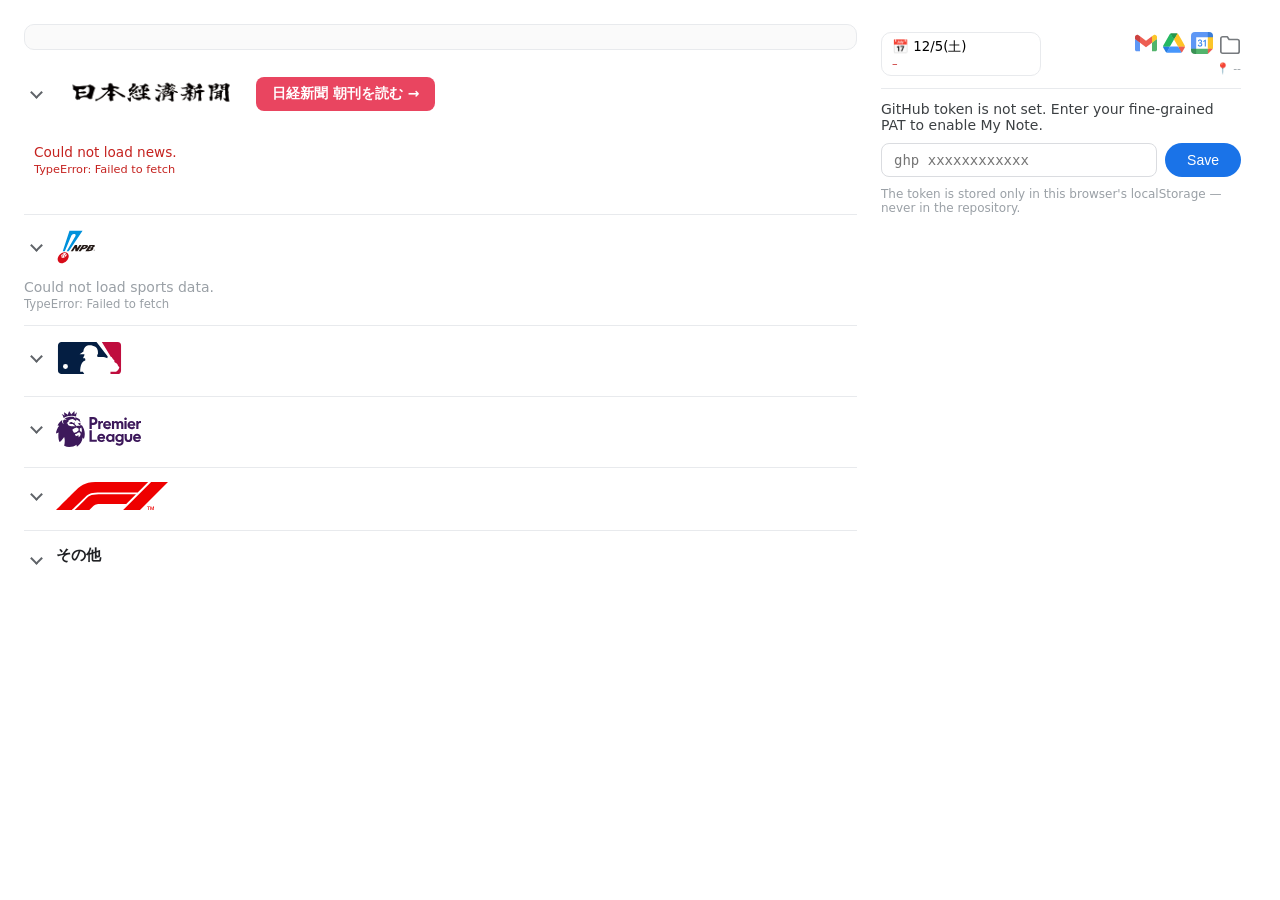
<file: index.html>
<!DOCTYPE html>
<html lang="en">
<head>
  <meta charset="UTF-8" />
  <script>
    // Redirect phones to mobile/ (not tablets — iPad's wider screen suits
    // this desktop layout fine).
    (function () {
      if (/Android|iPhone|iPod|IEMobile|BlackBerry|Opera Mini/i.test(navigator.userAgent)) {
        location.replace('mobile/' + location.search);
      }
    })();
  </script>
  <meta name="viewport" content="width=device-width, initial-scale=1.0" />
  <title>My Page</title>
  <link rel="stylesheet" href="css/style.css?v=20261121a" />
  <link rel="stylesheet" href="shared/files-viewer.css?v=20261117c" />
</head>
<body>

  <main class="main-layout">
    <!-- Left: report + news + sports -->
    <div class="left-col">
      <!-- Meeting Note + Monthly Report buttons (horizontal row) -->
      <div class="report-btns-row" id="report-btns-row" style="display:none">
        <div id="meeting-note-wrap" style="display:none">
          <button id="meeting-note-btn" class="wr-toggle-btn mn-toggle-btn">Research meeting noteを開く →</button>
        </div>
        <div id="monthly-report-wrap" style="display:none">
          <button id="monthly-report-btn" class="wr-toggle-btn">monthly reportを読む →</button>
        </div>
      </div>
      <section id="due-today" class="due-today-section" style="display:none"></section>
      <section id="status-report" class="status-report-section"></section>
      <section id="news">
        <div class="news-header">
          <a href="https://www.nikkei.com/" target="_blank" rel="noopener">
            <img src="images/nikkei_logo.jpg" alt="日経" class="nikkei-logo">
          </a>
          <a id="nikkei-paper-link" class="paper-link" href="#">
            日経新聞 朝刊を読む →
          </a>
        </div>
        <div id="news-graph" class="news-graph"></div>
        <p class="news-meta" id="news-meta"></p>
      </section>
      <section id="sports">
        <!-- NPB -->
        <div class="sports-subsection" id="sports-npb">
          <div class="sports-section-header">
            <a href="https://npb.jp/" target="_blank" rel="noopener">
              <img src="images/npb_logo.svg" alt="NPB" class="npb-logo">
            </a>
          </div>
          <div id="sports-npb-content"><p class="sports-loading">Loading...</p></div>
        </div>
        <!-- MLB -->
        <div class="sports-subsection" id="sports-mlb">
          <div class="sports-section-header">
            <a href="https://www.mlb.com/" target="_blank" rel="noopener">
              <img src="images/mlb_logo.svg" alt="MLB" class="mlb-logo">
            </a>
          </div>
          <div id="sports-mlb-content"><p class="sports-loading">Loading...</p></div>
        </div>
        <!-- 海外サッカー (Premier League) -->
        <div class="sports-subsection" id="sports-pl">
          <div class="sports-section-header">
            <a href="https://www.premierleague.com/" target="_blank" rel="noopener">
              <img src="images/premier_league_logo.svg" alt="Premier League" class="pl-logo">
            </a>
          </div>
          <div id="sports-pl-content"><p class="sports-loading">Loading...</p></div>
        </div>
        <!-- F1 -->
        <div class="sports-subsection" id="sports-f1">
          <div class="sports-section-header">
            <a href="https://www.formula1.com/" target="_blank" rel="noopener">
              <img src="images/f1_logo.svg" alt="F1" class="f1-logo">
            </a>
          </div>
          <div id="sports-f1-content"><p class="sports-loading">Loading...</p></div>
        </div>
        <!-- その他 -->
        <div class="sports-subsection" id="sports-other">
          <div class="sports-section-header">
            <h3 class="sports-sub-title">その他</h3>
          </div>
          <div id="sports-other-content"><p class="sports-loading">Loading...</p></div>
        </div>
      </section>
    </div>

    <!-- Right: widgets + note -->
    <div class="right-col">
      <div class="right-col-header">
        <div id="cal-widget" class="cal-widget">
          <div class="cal-loading">...</div>
        </div>
        <div class="right-col-actions">
          <div class="google-apps">
            <a class="google-app-link" href="https://mail.google.com" target="_blank" rel="noopener" title="Gmail">
              <svg width="22" height="22" viewBox="0 0 256 193" xmlns="http://www.w3.org/2000/svg">
                <path d="M58.1818182,192.049515 L58.1818182,93.1404244 L27.5066233,65.0770089 L0,49.5040608 L0,174.59497 C0,184.253152 7.82545455,192.049515 17.4545455,192.049515 L58.1818182,192.049515 Z" fill="#4285F4"/>
                <path d="M197.818182,192.049515 L238.545455,192.049515 C248.203636,192.049515 256,184.224061 256,174.59497 L256,49.5040608 L224.844415,67.3422767 L197.818182,93.1404244 L197.818182,192.049515 Z" fill="#34A853"/>
                <polygon fill="#EA4335" points="58.1818182 93.1404244 54.0077618 54.4932827 58.1818182 17.5040608 128 69.8676972 197.818182 17.5040608 202.487488 52.4960089 197.818182 93.1404244 128 145.504061"/>
                <path d="M197.818182,17.5040608 L197.818182,93.1404244 L256,49.5040608 L256,26.2313335 C256,4.64587897 231.36,-7.65957557 214.109091,5.28587897 L197.818182,17.5040608 Z" fill="#FBBC04"/>
                <path d="M0,49.5040608 L26.7588051,69.5731646 L58.1818182,93.1404244 L58.1818182,17.5040608 L41.8909091,5.28587897 C24.6109091,-7.65957557 0,4.64587897 0,26.2313335 L0,49.5040608 Z" fill="#C5221F"/>
              </svg>
            </a>
            <a class="google-app-link" href="https://drive.google.com" target="_blank" rel="noopener" title="Google Drive">
              <svg width="22" height="22" viewBox="0 0 256 229" xmlns="http://www.w3.org/2000/svg">
                <path d="M19.3542312,196.033928 L30.644172,215.534816 C32.9900287,219.64014 36.3622164,222.86588 40.3210929,225.211737 C51.6602421,210.818376 59.5534225,199.772864 64.000634,192.075201 C68.5137119,184.263529 74.0609657,172.045039 80.6423954,155.41973 C62.9064315,153.085282 49.4659974,151.918058 40.3210929,151.918058 C31.545465,151.918058 18.1051007,153.085282 0,155.41973 C0,159.964996 1.17298825,164.510261 3.51893479,168.615586 L19.3542312,196.033928 Z" fill="#0066DA"/>
                <path d="M215.681443,225.211737 C219.64032,222.86588 223.012507,219.64014 225.358364,215.534816 L230.050377,207.470615 L252.483511,168.615586 C254.829368,164.510261 256.002446,159.964996 256.002446,155.41973 C237.79254,153.085282 224.376613,151.918058 215.754667,151.918058 C206.488712,151.918058 193.072785,153.085282 175.506888,155.41973 C182.010479,172.136093 187.484394,184.354584 191.928633,192.075201 C196.412073,199.863919 204.329677,210.909431 215.681443,225.211737 Z" fill="#EA4335"/>
                <path d="M128.001268,73.3111515 C141.121182,57.4655263 150.162898,45.2470011 155.126415,36.6555757 C159.123121,29.7376196 163.521739,18.6920726 168.322271,3.51893479 C164.363395,1.1729583 159.818129,0 155.126415,0 L100.876121,0 C96.1841079,0 91.638842,1.31958557 87.6799655,3.51893479 C93.7861943,20.9210065 98.9675428,33.3058067 103.224011,40.6733354 C107.927832,48.8151881 116.186918,59.6944602 128.001268,73.3111515 Z" fill="#00832D"/>
                <path d="M175.360141,155.41973 L80.6420959,155.41973 L40.3210929,225.211737 C44.2799694,227.557893 48.8252352,228.730672 53.5172481,228.730672 L202.485288,228.730672 C207.177301,228.730672 211.722567,227.411146 215.681443,225.211737 L175.360141,155.41973 Z" fill="#2684FC"/>
                <path d="M128.001268,73.3111515 L87.680265,3.51893479 C83.7213885,5.86488134 80.3489013,9.09044179 78.0030446,13.1960654 L3.51893479,142.223575 C1.17298825,146.329198 0,150.874464 0,155.41973 L80.6423954,155.41973 L128.001268,73.3111515 Z" fill="#00AC47"/>
                <path d="M215.241501,77.7099697 L177.999492,13.1960654 C175.653635,9.09044179 172.281148,5.86488134 168.322271,3.51893479 L128.001268,73.3111515 L175.360141,155.41973 L255.855999,155.41973 C255.855999,150.874464 254.682921,146.329198 252.337064,142.223575 L215.241501,77.7099697 Z" fill="#FFBA00"/>
              </svg>
            </a>
            <a class="google-app-link" href="https://calendar.google.com" target="_blank" rel="noopener" title="Google Calendar">
              <svg width="22" height="22" viewBox="0 0 200 200" xmlns="http://www.w3.org/2000/svg">
                <g transform="translate(3.75 3.75)">
                  <path fill="#FFFFFF" d="M148.882,43.618l-47.368-5.263l-57.895,5.263L38.355,96.25l5.263,52.632l52.632,6.579l52.632-6.579l5.263-53.947L148.882,43.618z"/>
                  <path fill="#1A73E8" d="M65.211,125.276c-3.934-2.658-6.658-6.539-8.145-11.671l9.132-3.763c0.829,3.158,2.276,5.605,4.342,7.342c2.053,1.737,4.553,2.592,7.474,2.592c2.987,0,5.553-0.908,7.697-2.724s3.224-4.132,3.224-6.934c0-2.868-1.132-5.211-3.395-7.026s-5.105-2.724-8.5-2.724h-5.276v-9.039H76.5c2.921,0,5.382-0.789,7.382-2.368c2-1.579,3-3.737,3-6.487c0-2.447-0.895-4.395-2.684-5.855s-4.053-2.197-6.803-2.197c-2.684,0-4.816,0.711-6.395,2.145s-2.724,3.197-3.447,5.276l-9.039-3.763c1.197-3.395,3.395-6.395,6.618-8.987c3.224-2.592,7.342-3.895,12.342-3.895c3.697,0,7.026,0.711,9.974,2.145c2.947,1.434,5.263,3.421,6.934,5.947c1.671,2.539,2.5,5.382,2.5,8.539c0,3.224-0.776,5.947-2.329,8.184c-1.553,2.237-3.461,3.947-5.724,5.145v0.539c2.987,1.25,5.421,3.158,7.342,5.724c1.908,2.566,2.868,5.632,2.868,9.211s-0.908,6.776-2.724,9.579c-1.816,2.803-4.329,5.013-7.513,6.618c-3.197,1.605-6.789,2.421-10.776,2.421C73.408,129.263,69.145,127.934,65.211,125.276z"/>
                  <path fill="#1A73E8" d="M121.25,79.961l-9.974,7.25l-5.013-7.605l17.987-12.974h6.895v61.197h-9.895L121.25,79.961z"/>
                  <path fill="#EA4335" d="M148.882,196.25l47.368-47.368l-23.684-10.526l-23.684,10.526l-10.526,23.684L148.882,196.25z"/>
                  <path fill="#34A853" d="M33.092,172.566l10.526,23.684h105.263v-47.368H43.618L33.092,172.566z"/>
                  <path fill="#4285F4" d="M12.039-3.75C3.316-3.75-3.75,3.316-3.75,12.039v136.842l23.684,10.526l23.684-10.526V43.618h105.263l10.526-23.684L148.882-3.75H12.039z"/>
                  <path fill="#188038" d="M-3.75,148.882v31.579c0,8.724,7.066,15.789,15.789,15.789h31.579v-47.368H-3.75z"/>
                  <path fill="#FBBC04" d="M148.882,43.618v105.263h47.368V43.618l-23.684-10.526L148.882,43.618z"/>
                  <path fill="#1967D2" d="M196.25,43.618V12.039c0-8.724-7.066-15.789-15.789-15.789h-31.579v47.368H196.25z"/>
                </g>
              </svg>
            </a>
            <button type="button" class="google-app-link" id="vault-files-btn" title="Files (vault)">
              <svg width="22" height="22" viewBox="0 0 24 24" xmlns="http://www.w3.org/2000/svg" fill="none" stroke="#5f6368" stroke-width="1.8" stroke-linecap="round" stroke-linejoin="round">
                <path d="M22 19a2 2 0 0 1-2 2H4a2 2 0 0 1-2-2V5a2 2 0 0 1 2-2h5l2 3h9a2 2 0 0 1 2 2z"/>
              </svg>
            </button>
          </div>
          <div id="current-location" class="current-location">📍 --</div>
        </div>
      </div>
      <section id="note">
        <div id="note-container"></div>
      </section>
    </div>
  </main>

  <script src="shared/github-client.js?v=20261010"></script>
  <script src="shared/notes-api.js?v=20261017"></script>
  <script src="shared/note-labels.js?v=20261029"></script>
  <script src="shared/sync-api.js?v=20261017"></script>
  <script src="shared/markdown-tokens.js?v=20261017"></script>
  <script src="shared/files-search.js?v=20261117a"></script>
  <script src="shared/files-viewer.js?v=20261117c"></script>
  <script src="shared/status-report-data.js?v=20260928"></script>
  <script src="shared/departments-api.js?v=20261011"></script>
  <script src="js/sports/common.js?v=20261028b"></script>
  <script src="js/sports/npb.js?v=20261028c"></script>
  <script src="js/sports/mlb.js?v=20261017"></script>
  <script src="js/sports/premier_league.js?v=20261028h"></script>
  <script src="js/sports/f1.js?v=20261117a"></script>
  <script src="js/sports.js?v=20261021"></script>
  <script src="js/news.js?v=20260718"></script>
  <script src="js/collapse.js?v=20261117a"></script>
  <script>initFilesViewer(document.getElementById('vault-files-btn'));</script>
  <script src="js/location_zones.js?v=20260617"></script>
  <script src="js/app.js?v=20261031"></script>
  <script src="js/note/config.js?v=20261017"></script>
  <script src="js/note/compose.js?v=20261117a"></script>
  <script src="js/note/dropdown.js?v=20261017"></script>
  <script src="js/note/list.js?v=20261017"></script>
  <script src="js/note.js?v=20261018"></script>
  <script src="js/sync.js?v=20260928"></script>
  <script src="js/calendar.js?v=20260617"></script>
  <script src="js/status.js?v=20261017"></script>
  <script src="js/monthly.js?v=20260831"></script>
  <script src="js/meeting_note.js?v=20260617"></script>
  <script src="js/due_today.js?v=20261010b"></script>
  <script src="js/auto_reload.js?v=20261105b"></script>
</body>
</html>
</file>
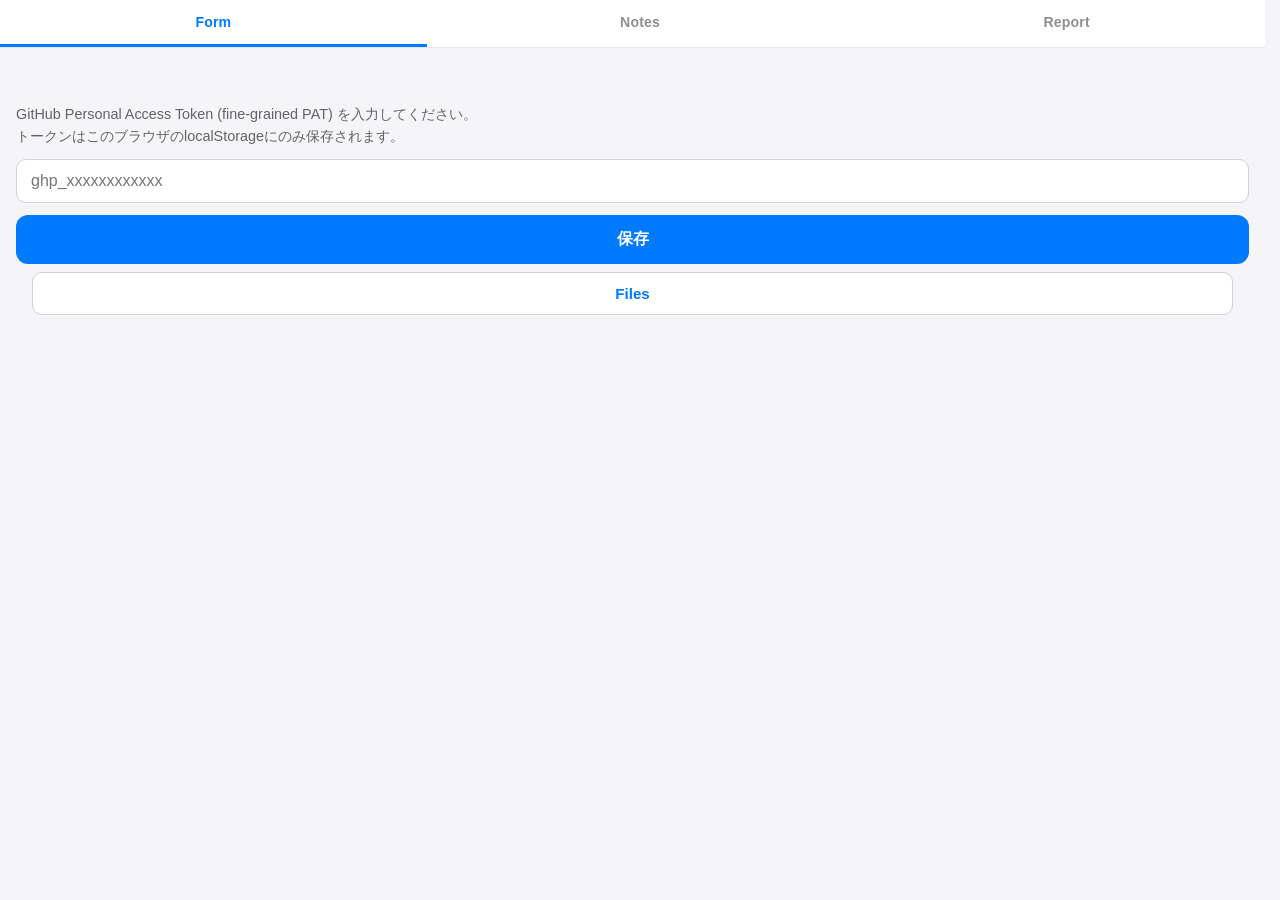
<file: mobile/index.html>
<!DOCTYPE html>
<html lang="ja">
<head>
  <meta charset="UTF-8" />
  <meta name="viewport" content="width=device-width, initial-scale=1.0, maximum-scale=1.0" />
  <title>My Note</title>
  <link rel="manifest" href="manifest.json" />
  <meta name="mobile-web-app-capable" content="yes" />
  <meta name="apple-mobile-web-app-capable" content="yes" />
  <meta name="apple-mobile-web-app-status-bar-style" content="default" />
  <meta name="apple-mobile-web-app-title" content="My Note" />
  <meta name="theme-color" content="#ffffff" />
  <link rel="stylesheet" href="../shared/files-viewer.css" />
  <link rel="stylesheet" href="style.css" />
</head>
<body>

  <!-- Tab bar -->
  <nav class="tab-bar">
    <button class="tab-btn active" data-tab="form">Form</button>
    <button class="tab-btn" data-tab="notes">Notes</button>
    <button class="tab-btn" data-tab="report">Report</button>
  </nav>

  <!-- Panels -->
  <main class="panels">

    <!-- Form -->
    <section class="panel active" id="panel-form">
      <div id="form-container"></div>
      <button type="button" class="files-open-btn" id="files-open-btn">Files</button>
    </section>

    <!-- Notes -->
    <section class="panel" id="panel-notes">
      <div class="notes-panel-header">
        <span class="notes-panel-title">Notes</span>
        <button class="notes-refresh-btn" id="notes-refresh-btn" title="Refresh">↻</button>
      </div>
      <div id="notes-container">
        <p class="placeholder">Loading...</p>
      </div>
    </section>

    <!-- Report -->
    <section class="panel" id="panel-report">
      <div id="report-container">
        <p class="placeholder">Loading...</p>
      </div>
    </section>

  </main>

  <script src="../shared/github-client.js"></script>
  <script src="../shared/notes-api.js"></script>
  <script src="../shared/note-labels.js"></script>
  <script src="../shared/sync-api.js"></script>
  <script src="../shared/markdown-tokens.js"></script>
  <script src="../shared/status-report-data.js"></script>
  <script src="../shared/departments-api.js"></script>
  <script src="sync.js"></script>
  <script src="report.js"></script>
  <script src="../shared/files-search.js"></script>
  <script src="../shared/files-viewer.js"></script>
  <script>initFilesViewer(document.getElementById('files-open-btn'));</script>
  <script src="location.js"></script>
  <script src="app.js"></script>
</body>
</html>
</file>
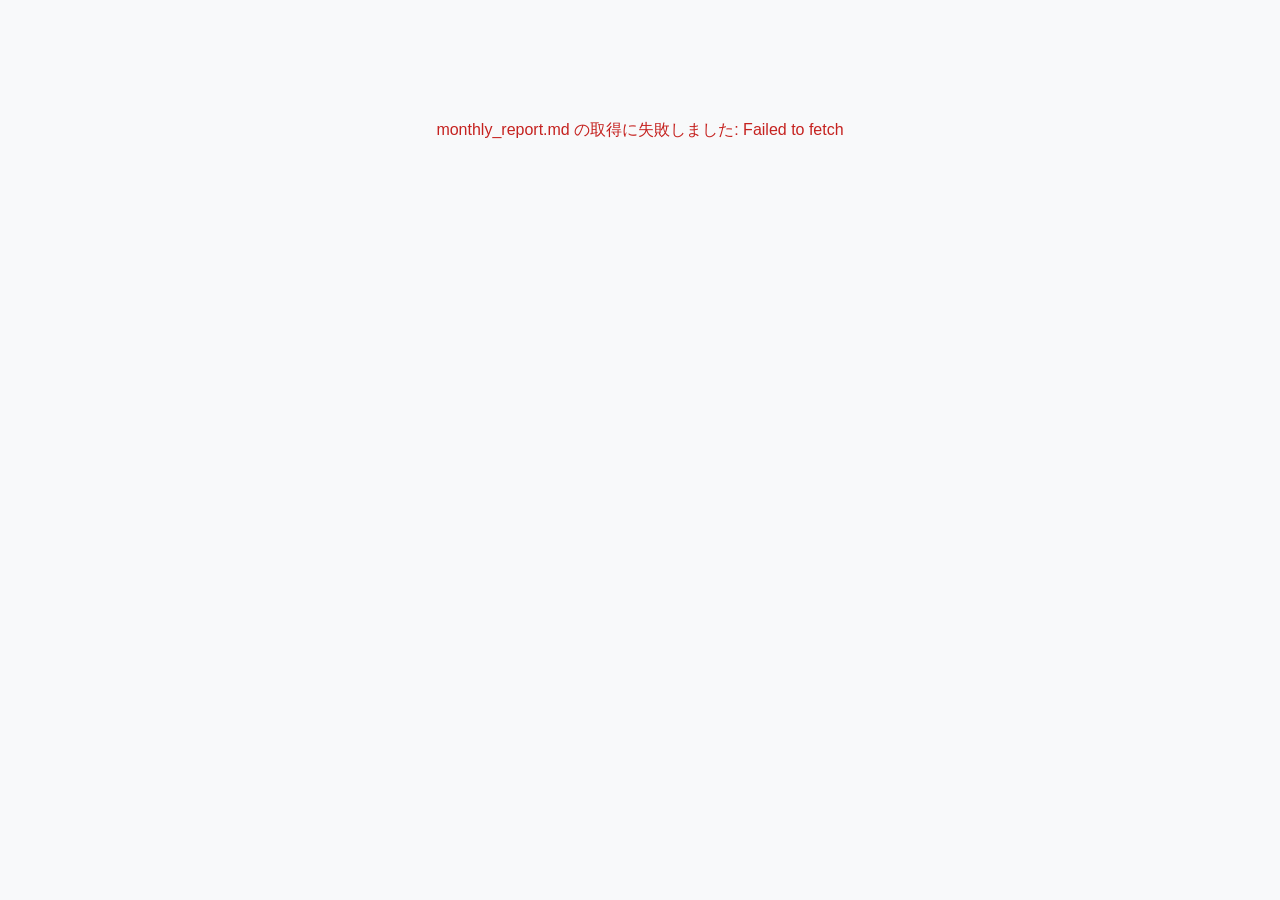
<file: pages/monthly.html>
<!DOCTYPE html>
<html lang="ja">
<head>
  <meta charset="UTF-8" />
  <meta name="viewport" content="width=device-width, initial-scale=1.0" />
  <title>Monthly Report</title>
  <link rel="stylesheet" href="../css/style.css" />
</head>
<body class="page-body">
  <div class="page-wrap">
    <div id="content"></div>
  </div>

  <script src="../shared/github-client.js"></script>
  <script>
    async function fetchMonthlyReportMd() {
      const text = await githubFetch('my_home_page/reports/monthly_report.md');
      return text;
    }

    function monthlyMdToHtml(md) {
      const lines = md.split('\n');
      let html = '';

      for (const line of lines) {
        if (line.startsWith('# ')) {
          html += `<h1 class="wr-title">${esc(line.slice(2).trim())}</h1>`;
        } else if (line.startsWith('### ')) {
          html += `<h3 class="wr-subsection">${esc(line.slice(4).trim())}</h3>`;
        } else if (line.startsWith('## ')) {
          html += `<h2 class="wr-section">${esc(line.slice(3).trim())}</h2>`;
        } else if (line.startsWith('*') && line.endsWith('*') && !line.startsWith('**')) {
          // italic meta line: *生成日時: ...*
          html += `<p class="wr-meta">${esc(line.replace(/^\*|\*$/g, '').trim())}</p>`;
        } else if (line.startsWith('**') && line.includes('**: ')) {
          // bold key: value line
          const colonIdx = line.indexOf('**: ');
          const key   = line.slice(2, colonIdx);
          const value = line.slice(colonIdx + 4).trim();
          html += `<div class="wr-item"><span class="wr-key">${esc(key)}</span><span class="wr-value">${esc(value)}</span></div>`;
        } else if (line.trim() === '') {
          // skip blank lines
        } else {
          html += `<p class="wr-text">${esc(line)}</p>`;
        }
      }
      return html;
    }

    async function main() {
      const el = document.getElementById('content');
      el.innerHTML = '<p class="state-msg">読み込み中...</p>';

      try {
        const md = await fetchMonthlyReportMd();
        el.innerHTML = `<div class="wr-body">${monthlyMdToHtml(md)}</div>`;
      } catch (e) {
        el.innerHTML = `<p class="state-msg error">monthly_report.md の取得に失敗しました: ${e.message}</p>`;
      }
    }

    main();
  </script>
</body>
</html>
</file>
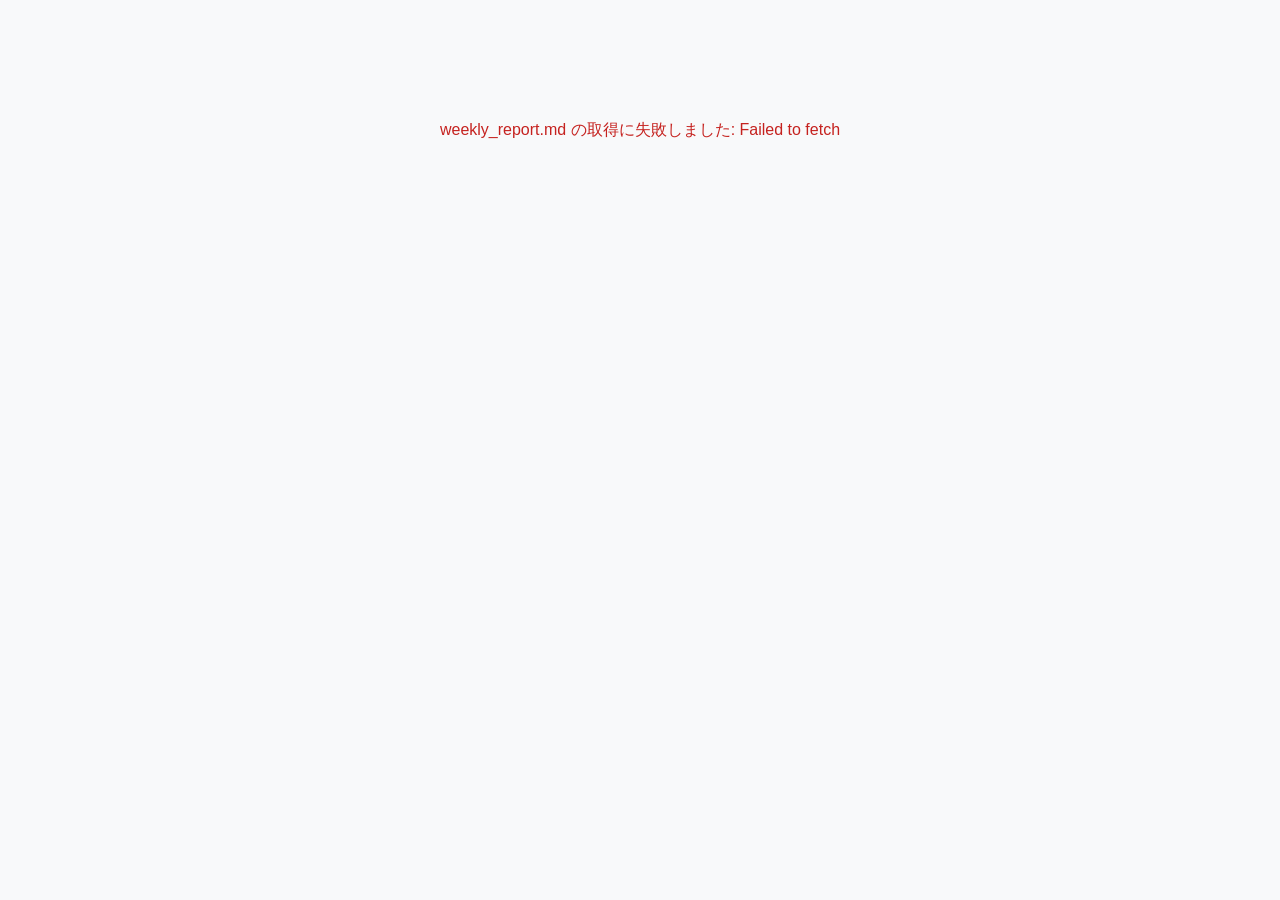
<file: pages/weekly.html>
<!DOCTYPE html>
<html lang="ja">
<head>
  <meta charset="UTF-8" />
  <meta name="viewport" content="width=device-width, initial-scale=1.0" />
  <title>Weekly Report</title>
  <link rel="stylesheet" href="../css/style.css" />
</head>
<body class="page-body">
  <div class="page-wrap">
    <div id="content"></div>
  </div>

  <script src="../js/config.js"></script>
  <script>
    async function fetchWeeklyReportMd() {
      const text = await githubFetch('my_home_page/reports/weekly_report.md');
      return text;
    }

    function weeklyMdToHtml(md) {
      const lines = md.split('\n');
      let html = '';

      for (const line of lines) {
        if (line.startsWith('# ')) {
          html += `<h1 class="wr-title">${esc(line.slice(2).trim())}</h1>`;
        } else if (line.startsWith('## ')) {
          html += `<h2 class="wr-section">${esc(line.slice(3).trim())}</h2>`;
        } else if (line.startsWith('*') && line.endsWith('*') && !line.startsWith('**')) {
          // italic meta line: *生成日時: ...*
          html += `<p class="wr-meta">${esc(line.replace(/^\*|\*$/g, '').trim())}</p>`;
        } else if (line.startsWith('**') && line.includes('**: ')) {
          // bold key: value line
          const colonIdx = line.indexOf('**: ');
          const key   = line.slice(2, colonIdx);
          const value = line.slice(colonIdx + 4).trim();
          html += `<div class="wr-item"><span class="wr-key">${esc(key)}</span><span class="wr-value">${esc(value)}</span></div>`;
        } else if (line.trim() === '') {
          // skip blank lines
        } else {
          html += `<p class="wr-text">${esc(line)}</p>`;
        }
      }
      return html;
    }

    async function main() {
      const el = document.getElementById('content');
      el.innerHTML = '<p class="state-msg">読み込み中...</p>';

      try {
        const md = await fetchWeeklyReportMd();
        el.innerHTML = `<div class="wr-body">${weeklyMdToHtml(md)}</div>`;
      } catch (e) {
        el.innerHTML = `<p class="state-msg error">weekly_report.md の取得に失敗しました: ${e.message}</p>`;
      }
    }

    main();
  </script>
</body>
</html>
</file>
<file: css/style.css>
/* Split by section; order matters (later rules override earlier ones). */
@import url("base-topbar.css?v=20261117a");
@import url("groups.css?v=20261018");
@import url("modals-layout.css?v=20261018");
@import url("news.css?v=20261018");
@import url("sports.css?v=20261113g");
@import url("note.css?v=20261117a");
@import url("calendar.css?v=20261018");
@import url("status-report.css?v=20261105");
@import url("pages.css?v=20261018");
@import url("collapse.css?v=20261121a");
</file>
<file: shared/files-viewer.css>
/* ── Files viewer popup (shared by desktop and mobile; markup is built by shared/files-viewer.js) ──*/

/* While the popup is open the page behind it must not scroll; the gutter keeps the layout from shifting when the scrollbar goes. */
html { scrollbar-gutter: stable; }
body.files-open { overflow: hidden; }

.files-modal {
  position: fixed;
  inset: 0;
  z-index: 200;
  background: rgba(0,0,0,0.4);
  display: flex;
  align-items: flex-end;
  overscroll-behavior: contain;
}

.files-modal.hidden, .files-back-btn.hidden { display: none; }

.files-sheet {
  width: 100%;
  height: 92dvh;
  background: #fff;
  border-radius: 14px 14px 0 0;
  display: flex;
  flex-direction: column;
  overflow: hidden;
}

.files-header {
  display: flex;
  align-items: center;
  gap: 8px;
  padding: 10px 12px;
  border-bottom: 1px solid #e5e5ea;
}

.files-title {
  flex: 1;
  font-weight: 600;
  font-size: 0.95rem;
  overflow: hidden;
  text-overflow: ellipsis;
  white-space: nowrap;
}

.files-back-btn, .files-close-btn {
  background: none;
  border: none;
  font-size: 1.2rem;
  padding: 4px 10px;
  color: #007aff;
  cursor: pointer;
}

.files-close-btn { color: #8e8e93; }

.files-body {
  flex: 1;
  overflow-y: auto;
  -webkit-overflow-scrolling: touch;
  overscroll-behavior: contain;
  padding: 12px 16px calc(24px + env(safe-area-inset-bottom));
}

.files-count { color: #8e8e93; font-weight: 400; font-size: 0.8rem; margin-left: 8px; }

.files-folder, .files-item {
  display: block;
  width: 100%;
  text-align: left;
  background: none;
  border: none;
  border-top: 1px solid #f0f0f2;
  padding: 10px 8px;
  font-size: 0.9rem;
  color: #1c1c1e;
  cursor: pointer;
}
.files-folder { font-weight: 600; }

.md-body { font-size: 0.9rem; line-height: 1.6; word-break: break-word; }
.md-h1 { font-size: 1.25rem; margin: 16px 0 8px; }
.md-h2 { font-size: 1.1rem; margin: 16px 0 6px; border-bottom: 1px solid #e5e5ea; padding-bottom: 4px; }
.md-h3 { font-size: 1rem; margin: 12px 0 4px; }
.md-h4 { font-size: 0.92rem; margin: 10px 0 4px; color: #3a3a3c; }
.md-quote { border-left: 3px solid #d1d1d6; padding-left: 10px; color: #636366; margin: 6px 0; }
.md-item { padding-left: 4px; margin: 2px 0; }
.md-subhead { font-weight: 600; margin: 8px 0 2px; }
.md-detail { color: #8e8e93; font-size: 0.82rem; margin: 2px 0; }
.md-text { margin: 4px 0; }
.md-gap { height: 6px; }

.files-body .placeholder { color: #8e8e93; font-size: 0.9rem; text-align: center; padding-top: 40px; }

.files-search-row { padding: 8px 12px; border-bottom: 1px solid #e5e5ea; }

.files-search {
  width: 100%;
  box-sizing: border-box;
  padding: 8px 12px;
  font-size: 16px;  /* below 16px iOS zooms the page when the field gets focus */
  border: 1px solid #d1d1d6;
  border-radius: 8px;
  background: #f2f2f7;
  outline: none;
}

.files-search:focus { border-color: #007aff; background: #fff; }

.files-result {
  display: block;
  width: 100%;
  text-align: left;
  background: none;
  border: none;
  border-top: 1px solid #f0f0f2;
  padding: 10px 8px;
  color: #1c1c1e;
  cursor: pointer;
}

.files-result-name { font-weight: 600; font-size: 0.9rem; }
.files-result-dir { margin-left: 8px; color: #8e8e93; font-size: 0.78rem; }
.files-snippet { display: block; margin-top: 3px; color: #636366; font-size: 0.8rem; line-height: 1.45; word-break: break-word; }
.files-result mark { background: #fff3a8; color: inherit; border-radius: 2px; }

/* Desktop: a centered dialog instead of the mobile bottom sheet */
@media (min-width: 768px) {
  .files-modal { align-items: center; justify-content: center; }
  .files-sheet { width: min(760px, 92vw); height: 85vh; border-radius: 14px; }
}
</file>
<file: mobile/style.css>
/* ── Reset ───────────────────────────────────────────────────────────────────*/
* { margin: 0; padding: 0; box-sizing: border-box; -webkit-tap-highlight-color: transparent; }

body {
  font-family: -apple-system, BlinkMacSystemFont, 'Helvetica Neue', sans-serif;
  background: #f5f5f7;
  color: #1c1c1e;
  min-height: 100dvh;
  display: flex;
  flex-direction: column;
}

/* ── Tab bar ─────────────────────────────────────────────────────────────────*/

.tab-bar {
  position: fixed;
  top: 0;
  left: 0;
  right: 0;
  height: 48px;
  background: rgba(255,255,255,0.95);
  backdrop-filter: blur(12px);
  -webkit-backdrop-filter: blur(12px);
  border-bottom: 1px solid #e5e5ea;
  display: flex;
  z-index: 100;
  padding-top: env(safe-area-inset-top);
}

.tab-btn {
  flex: 1;
  background: none;
  border: none;
  border-bottom: 3px solid transparent;
  font-size: 0.88rem;
  font-weight: 600;
  color: #8e8e93;
  cursor: pointer;
  transition: color 0.15s, border-color 0.15s;
  letter-spacing: 0.01em;
}

.tab-btn.active {
  color: #007aff;
  border-bottom-color: #007aff;
}

/* ── Panels ──────────────────────────────────────────────────────────────────*/

.panels {
  position: relative;
  flex: 1;
  overflow: hidden;
  padding-top: calc(48px + env(safe-area-inset-top));
}

.panel {
  position: absolute;
  top: calc(48px + env(safe-area-inset-top));
  left: 0;
  width: 100%;
  height: calc(100dvh - 48px - env(safe-area-inset-top));
  padding: 16px;
  overflow-y: auto;
  -webkit-overflow-scrolling: touch;
  transform: translateX(100%);
  transition: transform 0.25s ease;
}

.panel.active {
  transform: translateX(0);
}

.panel.prev {
  transform: translateX(-100%);
}

/* ── Token setup ─────────────────────────────────────────────────────────────*/

.token-setup {
  display: flex;
  flex-direction: column;
  gap: 12px;
  padding-top: 40px;
}

.token-setup p { font-size: 0.9rem; color: #636366; line-height: 1.5; }

.token-input {
  width: 100%;
  padding: 12px 14px;
  border: 1px solid #d1d1d6;
  border-radius: 10px;
  font-size: 1rem;
  background: #fff;
}

/* ── Form panel ──────────────────────────────────────────────────────────────*/

.note-form { display: flex; flex-direction: column; gap: 12px; }

.section-title {
  font-size: 0.72rem;
  font-weight: 600;
  color: #8e8e93;
  text-transform: uppercase;
  letter-spacing: 0.05em;
  margin-bottom: 4px;
}

/* Label pills */
.label-row {
  display: flex;
  flex-wrap: wrap;
  gap: 8px;
}

.label-pill {
  padding: 7px 14px;
  border-radius: 20px;
  border: 1.5px solid #d1d1d6;
  background: #fff;
  font-size: 0.88rem;
  cursor: pointer;
  transition: all 0.15s;
  user-select: none;
  display: inline-flex;
  flex-direction: column;
  align-items: center;
}

/* Hidden bold copy reserves the selected (bold) width, so selecting a label never widens its pill and re-wraps the row. */
.label-pill::after {
  content: attr(data-label);
  font-weight: 600;
  height: 0;
  overflow: hidden;
  visibility: hidden;
}

.label-pill.selected {
  border-color: #007aff;
  background: #e8f0fe;
  color: #007aff;
  font-weight: 600;
}

/* Role pills */
.role-row {
  display: flex;
  flex-wrap: wrap;
  gap: 8px;
}

.role-pill {
  width: 44px;
  height: 44px;
  border-radius: 12px;
  border: 1.5px solid #d1d1d6;
  background: #fff;
  font-size: 1.3rem;
  cursor: pointer;
  display: flex;
  align-items: center;
  justify-content: center;
  transition: all 0.15s;
  position: relative;
}

.role-pill.selected {
  border-color: #34c759;
  background: #e6f4ea;
}

.role-pill::after {
  content: attr(data-label);
  position: absolute;
  bottom: calc(100% + 5px);
  left: 50%;
  transform: translateX(-50%);
  background: #1c1c1e;
  color: #fff;
  font-size: 0.68rem;
  padding: 3px 7px;
  border-radius: 5px;
  white-space: nowrap;
  pointer-events: none;
  opacity: 0;
  transition: opacity 0s;
}

.role-pill:active::after { opacity: 1; }

/* Mention badge */
.mention-badge {
  display: flex;
  align-items: center;
  gap: 8px;
  padding: 8px 12px;
  background: #e8f0fe;
  border-left: 3px solid #007aff;
  border-radius: 8px;
  font-size: 0.85rem;
  color: #007aff;
}

.mention-badge.hidden { display: none; }
.mention-badge-text { flex: 1; font-weight: 500; }
.mention-badge-section { opacity: 0.65; font-weight: 400; }

.mention-clear {
  background: none;
  border: none;
  color: #007aff;
  font-size: 0.9rem;
  cursor: pointer;
  padding: 2px 4px;
  opacity: 0.7;
}

/* Textarea */
.note-textarea {
  width: 100%;
  min-height: 120px;
  padding: 12px 14px;
  border: 1px solid #d1d1d6;
  border-radius: 10px;
  font-size: 1rem;
  font-family: inherit;
  background: #fff;
  resize: vertical;
  line-height: 1.5;
}

.note-textarea:focus { outline: none; border-color: #007aff; }

/* Submit */
.submit-btn {
  width: 100%;
  padding: 14px;
  background: #007aff;
  color: #fff;
  border: none;
  border-radius: 12px;
  font-size: 1rem;
  font-weight: 600;
  cursor: pointer;
  transition: opacity 0.15s;
}

.submit-btn:active { opacity: 0.75; }
.submit-btn:disabled { background: #8e8e93; }

.form-status {
  font-size: 0.85rem;
  text-align: center;
  min-height: 20px;
  color: #636366;
}

.form-status.ok  { color: #34c759; }
.form-status.err { color: #ff3b30; }

/* ── Notes panel ─────────────────────────────────────────────────────────────*/

.notes-panel-header {
  display: flex;
  align-items: center;
  justify-content: space-between;
  padding: 10px 16px 6px;
}

.notes-panel-title {
  font-size: 0.85rem;
  font-weight: 600;
  color: #8e8e93;
  letter-spacing: 0.03em;
}

.notes-refresh-btn {
  background: none;
  border: none;
  font-size: 1.2rem;
  color: #007aff;
  cursor: pointer;
  padding: 4px 6px;
  line-height: 1;
  border-radius: 6px;
}

.notes-refresh-btn:active { opacity: 0.5; }

.notes-refresh-btn.spinning {
  display: inline-block;
  animation: spin 0.6s linear infinite;
}

@keyframes spin { to { transform: rotate(360deg); } }

.note-item {
  background: #fff;
  border-radius: 12px;
  padding: 12px 14px;
  margin-bottom: 10px;
  box-shadow: 0 1px 3px rgba(0,0,0,0.06);
}

.note-item-tags {
  display: flex;
  flex-wrap: wrap;
  gap: 5px;
  margin-bottom: 7px;
  align-items: center;
}

.note-item-tag {
  font-size: 0.72rem;
  font-weight: 600;
  color: #007aff;
  background: #e8f0fe;
  border-radius: 5px;
  padding: 2px 7px;
  cursor: pointer;
}

.note-item-tag:active { opacity: 0.6; }

.note-item-role {
  font-size: 0.9rem;
  cursor: pointer;
  position: relative;
}

.note-item-add-role {
  display: inline-flex;
  align-items: center;
  font-size: 0.72rem;
  color: #8e8e93;
  background: none;
  border: 1px dashed #d1d1d6;
  border-radius: 5px;
  padding: 2px 8px;
  cursor: pointer;
  opacity: 1;
  transition: opacity 0.15s, color 0.15s, border-color 0.15s;
}

.note-item-add-role:active { color: #34c759; border-color: #34c759; }

.note-item-mention-btn {
  display: inline-flex;
  align-items: center;
  justify-content: center;
  font-size: 0.7rem;
  color: #8e8e93;
  background: none;
  border: 1px solid #d1d1d6;
  border-radius: 4px;
  padding: 2px 6px;
  cursor: pointer;
  transition: color 0.15s, border-color 0.15s;
}

.note-item-mention-btn:active { color: #1a73e8; border-color: #1a73e8; }

.note-item-body {
  font-size: 0.92rem;
  line-height: 1.5;
  color: #1c1c1e;
  white-space: pre-wrap;
  word-break: break-word;
}

.note-item-date {
  display: block;
  font-size: 0.72rem;
  color: #8e8e93;
  margin-top: 6px;
}

/* ── Report panel ────────────────────────────────────────────────────────────*/

.report-body { display: flex; flex-direction: column; gap: 4px; }

.mr-title {
  font-size: 1rem;
  font-weight: 700;
  margin-bottom: 4px;
}

.mr-summary {
  font-size: 0.85rem;
  color: #636366;
  background: #f5f5f7;
  border-left: 3px solid #d1d1d6;
  padding: 6px 10px;
  border-radius: 0 6px 6px 0;
  margin-bottom: 4px;
}

.mr-cat {
  font-size: 0.78rem;
  font-weight: 700;
  color: #8e8e93;
  text-transform: uppercase;
  letter-spacing: 0.05em;
  margin-top: 12px;
  margin-bottom: 4px;
}

.mr-phase {
  font-size: 0.8rem;
  font-weight: 700;
  color: #007aff;
  margin-top: 10px;
  margin-bottom: 4px;
  border-left: 2px solid #007aff;
  padding-left: 8px;
}

.mr-subcat {
  font-size: 0.75rem;
  font-weight: 600;
  font-style: italic;
  color: #8e8e93;
  margin-top: 8px;
  margin-bottom: 2px;
  padding-left: 14px;
  border-left: 2px solid #d1d1d6;
}

.mr-subsubcat {
  font-size: 0.72rem;
  font-weight: 600;
  color: #aeaeb2;
  margin-top: 6px;
  margin-bottom: 2px;
  padding-left: 18px;
}

.mr-subhead {
  font-size: 0.75rem;
  font-weight: 600;
  color: #636366;
  margin: 4px 0 2px;
}

.mr-para {
  font-size: 0.85rem;
  color: #3c3c43;
  margin: 3px 0 6px;
  line-height: 1.5;
}

.mr-item {
  background: #fff;
  border-radius: 10px;
  padding: 10px 12px;
  margin-bottom: 6px;
  display: flex;
  flex-direction: column;
  gap: 4px;
  box-shadow: 0 1px 3px rgba(0,0,0,0.06);
}

.mr-item-header {
  display: flex;
  align-items: center;
  gap: 8px;
}

.mr-item-text { flex: 1; font-size: 0.9rem; line-height: 1.4; min-width: 0; }

.mr-mention-btn {
  flex-shrink: 0;
  width: 32px;
  height: 32px;
  border-radius: 8px;
  border: 1px solid #d1d1d6;
  background: #f5f5f7;
  font-size: 0.85rem;
  color: #636366;
  cursor: pointer;
  display: flex;
  align-items: center;
  justify-content: center;
}

.mr-mention-btn:active { background: #e8f0fe; color: #007aff; border-color: #007aff; }

.mr-detail-text {
  width: 100%;
  font-size: 0.78rem;
  color: #636366;
  padding-left: 2px;
}

.mr-since {
  width: 100%;
  font-size: 0.72rem;
  color: #8e8e93;
  padding-left: 2px;
}

/* ── Edit dropdown ────────────────────────────────────────────────────────────*/

.edit-dropdown {
  position: fixed;
  z-index: 200;
  background: #fff;
  border-radius: 12px;
  box-shadow: 0 4px 20px rgba(0,0,0,0.15);
  min-width: 150px;
  overflow: hidden;
}

.edit-dropdown-item {
  padding: 13px 16px;
  font-size: 0.92rem;
  cursor: pointer;
  border-bottom: 1px solid #f2f2f7;
}

.edit-dropdown-item:last-child { border-bottom: none; }
.edit-dropdown-item:active { background: #f2f2f7; }

/* ── Shared ──────────────────────────────────────────────────────────────────*/

.placeholder { color: #8e8e93; font-size: 0.9rem; text-align: center; padding-top: 40px; }
.error-msg   { color: #ff3b30; font-size: 0.85rem; text-align: center; padding-top: 20px; }

/* ── Report sections (Due Today / Status Report) ─────────────────────────────*/

.report-section {
  margin-bottom: 20px;
}

.report-section-heading {
  font-size: 0.78rem;
  font-weight: 700;
  color: #8e8e93;
  text-transform: uppercase;
  letter-spacing: 0.05em;
  margin-bottom: 8px;
}

/* ── Collapsible department cards in mobile Report ───────────────────────────*/

.mobile-rd-section {
  margin-bottom: 10px;
  background: #fff;
  border-radius: 12px;
  box-shadow: 0 1px 3px rgba(0,0,0,0.06);
  overflow: hidden;
}

.mobile-rd-heading {
  display: flex;
  align-items: center;
  gap: 8px;
  padding: 12px 14px 10px;
  cursor: pointer;
  user-select: none;
  -webkit-tap-highlight-color: transparent;
}

.mobile-rd-arrow {
  font-size: 0.7rem;
  color: #007aff;
  transition: transform 0.2s ease;
  flex-shrink: 0;
  display: inline-block;
}

.mobile-rd-section.mobile-rd-collapsed .mobile-rd-arrow {
  transform: rotate(-90deg);
}

.mobile-rd-title {
  font-size: 0.85rem;
  font-weight: 700;
  color: #1c1c1e;
  flex: 1;
}

.mobile-rd-body {
  padding: 0 10px 10px;
  border-top: 1px solid #f2f2f7;
}

.mobile-rd-section.mobile-rd-collapsed .mobile-rd-body {
  display: none;
}

.report-list {
  list-style: none;
  padding: 0;
  margin: 0;
  display: flex;
  flex-direction: column;
  gap: 6px;
}

.report-list-item {
  display: flex;
  align-items: center;
  gap: 6px;
  font-size: 0.88rem;
  background: #fff;
  border-radius: 8px;
  padding: 8px 10px;
  box-shadow: 0 1px 3px rgba(0,0,0,0.06);
}

.report-list-item .report-item-text { flex: 1; min-width: 0; }

.report-item--overdue {
  color: #ff3b30;
  font-weight: 600;
}

.report-label-badge {
  flex-shrink: 0;
  font-size: 0.7rem;
  font-weight: 600;
  color: #007aff;
  background: #e8f0fe;
  border-radius: 4px;
  padding: 1px 5px;
}


/* ── Files viewer ────────────────────────────────────────────────────────────*/

.files-open-btn {
  display: block;
  margin: 8px 16px 24px;
  padding: 12px;
  width: calc(100% - 32px);
  background: #fff;
  border: 1px solid #d1d1d6;
  border-radius: 10px;
  font-size: 0.95rem;
  font-weight: 600;
  color: #007aff;
  cursor: pointer;
}
</file>
